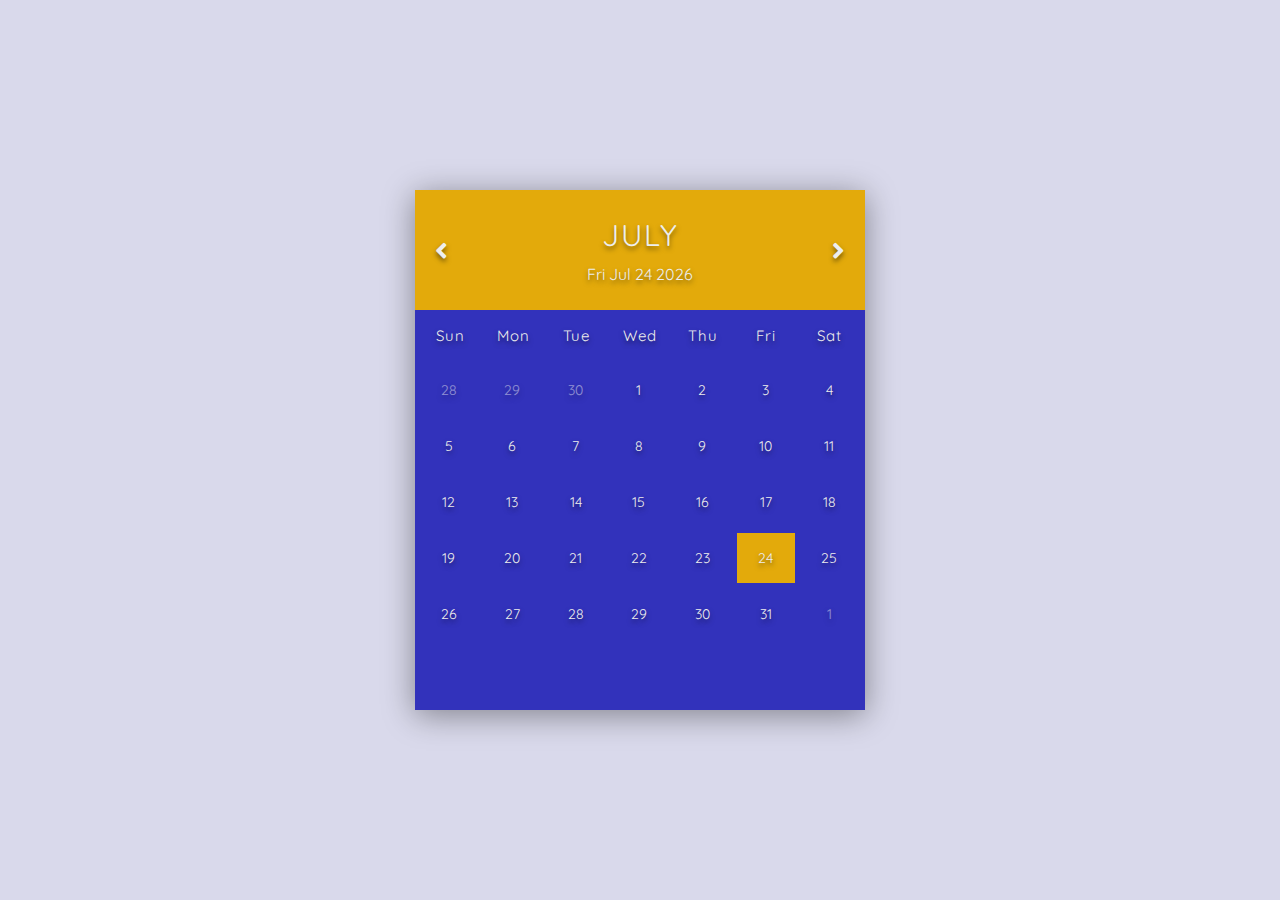
<file: MockUp/Comp380Project/Calendar/index.html>
<!DOCTYPE html>
<html lang="en">
  <head>
    <meta charset="UTF-8" />
    <meta name="viewport" content="width=device-width, initial-scale=1.0" />
    <title>Calendar</title>
    <link rel="stylesheet" href="styles.css" />
    <link
      rel="stylesheet"
      href="https://cdnjs.cloudflare.com/ajax/libs/font-awesome/5.13.0/css/all.min.css"
    />
    <link
      href="https://fonts.googleapis.com/css2?family=Quicksand:wght@300;400;500;600;700&display=swap"
      rel="stylesheet"
    />
  </head>
  <body>
    <div class="container">
      <div class="calendar">
        <div class="month">
          <i class="fas fa-angle-left prev"></i>
          <div class="date">
            <h1></h1>
            <p></p>
          </div>
          <i class="fas fa-angle-right next"></i>
        </div>
        <div class="weekdays">
          <div>Sun</div>
          <div>Mon</div>
          <div>Tue</div>
          <div>Wed</div>
          <div>Thu</div>
          <div>Fri</div>
          <div>Sat</div>
        </div>
        <div class="days"></div>
      </div>
    </div>

    <script src="app.js"></script>
  </body>
</html>
</file>
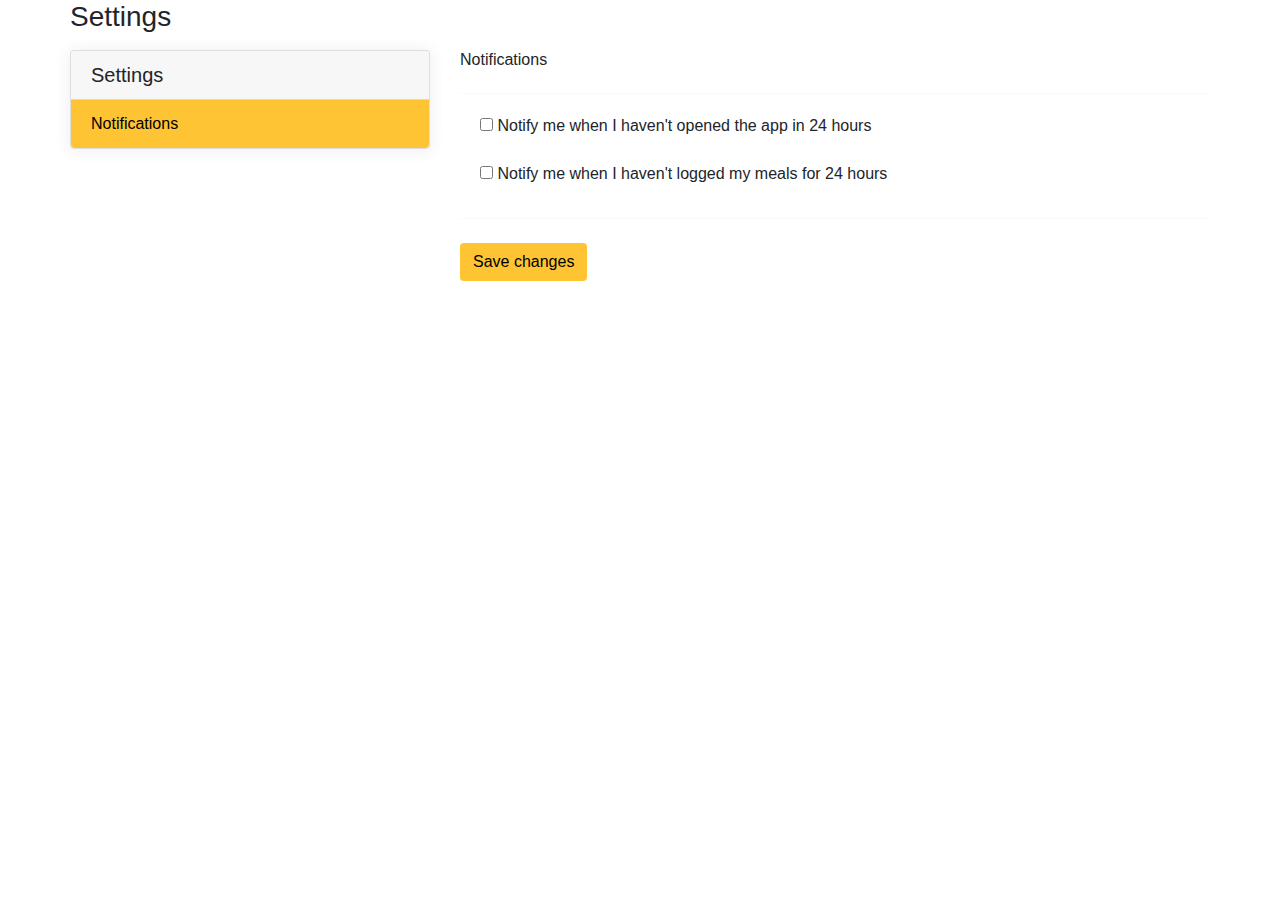
<file: MockUp/Comp380Project/Settings/index.html>
<!DOCTYPE html>
<html lang="en">
<head>
    <meta charset="UTF-8">
    <meta http-equiv="X-UA-Compatible" content="IE=edge">
    <meta name="viewport" content="width=device-width, initial-scale=1.0">
    <title>Settings Page</title>
    <link rel="stylesheet" href="styles.css">
    <script src="app.js" defer></script>
    <link rel="stylesheet" href="https://cdn.jsdelivr.net/npm/bootstrap@4.0.0/dist/css/bootstrap.min.css" integrity="sha384-Gn5384xqQ1aoWXA+058RXPxPg6fy4IWvTNh0E263XmFcJlSAwiGgFAW/dAiS6JXm" crossorigin="anonymous"></head>
<body>
    
    <link href="https://maxcdn.bootstrapcdn.com/font-awesome/4.7.0/css/font-awesome.min.css" rel="stylesheet" />

  <div class="container p-0">
      <h1 class="h3 mb-3">Settings</h1>
      <div class="row">
          <div class="col-md-5 col-xl-4">
  
              <div class="card">
                  <div class="card-header">
                      <h5 class="card-title mb-0"> Settings</h5>
                  </div>
  
                <!-- Main Buttons for Tabs -->
                  <div class="list-group list-group-flush tabs" role="tablist">
                      
                      <a class="list-group-item list-group-item-action active tab" href="#account-notifications" data-tab-target="#account-notifications">
                        Notifications
                      </a>
                      
                  </div>
                  
              </div>
          </div>
  
          <div class="col-md-7 col-xl-8">
            <!-- Main Div for Both -->
              <div class="tab-content">

                

                    <!-- Notifs -->
                    <form>

                    <div id="account-notifications" class="active" data-tab-content>
                        <h6 class="mb-4">Notifications</h6>

                    <hr class="border-light m-0">
                    <div class="card-body pb-2">
                        <div class="form-group">
                        <label class="switcher">
                          <input type="checkbox" class="switcher-input" >
                          <span class="switcher-indicator">
                            <span class="switcher-yes"></span>
                            <span class="switcher-no"></span>
                          </span>
                          <span class="switcher-label">Notify me when I haven't opened the app in 24 hours</span>
                        </label>
                      </div>
                      <div class="form-group">
                        <label class="switcher">
                          <input type="checkbox" class="switcher-input" >
                          <span class="switcher-indicator">
                            <span class="switcher-yes"></span>
                            <span class="switcher-no"></span>
                          </span>
                          <span class="switcher-label">Notify me when I haven't logged my meals for 24 hours</span>
                        </label>
                      </div>
            
                    </div>
                    <hr class="border-light m-0">
                    <br>
                    <button type="submit" class="btn submit-button">Save changes</button>
                </form>
                    </div>
                    
          </div>
      </div>
  
  </div>

</body>
</html>
</file>
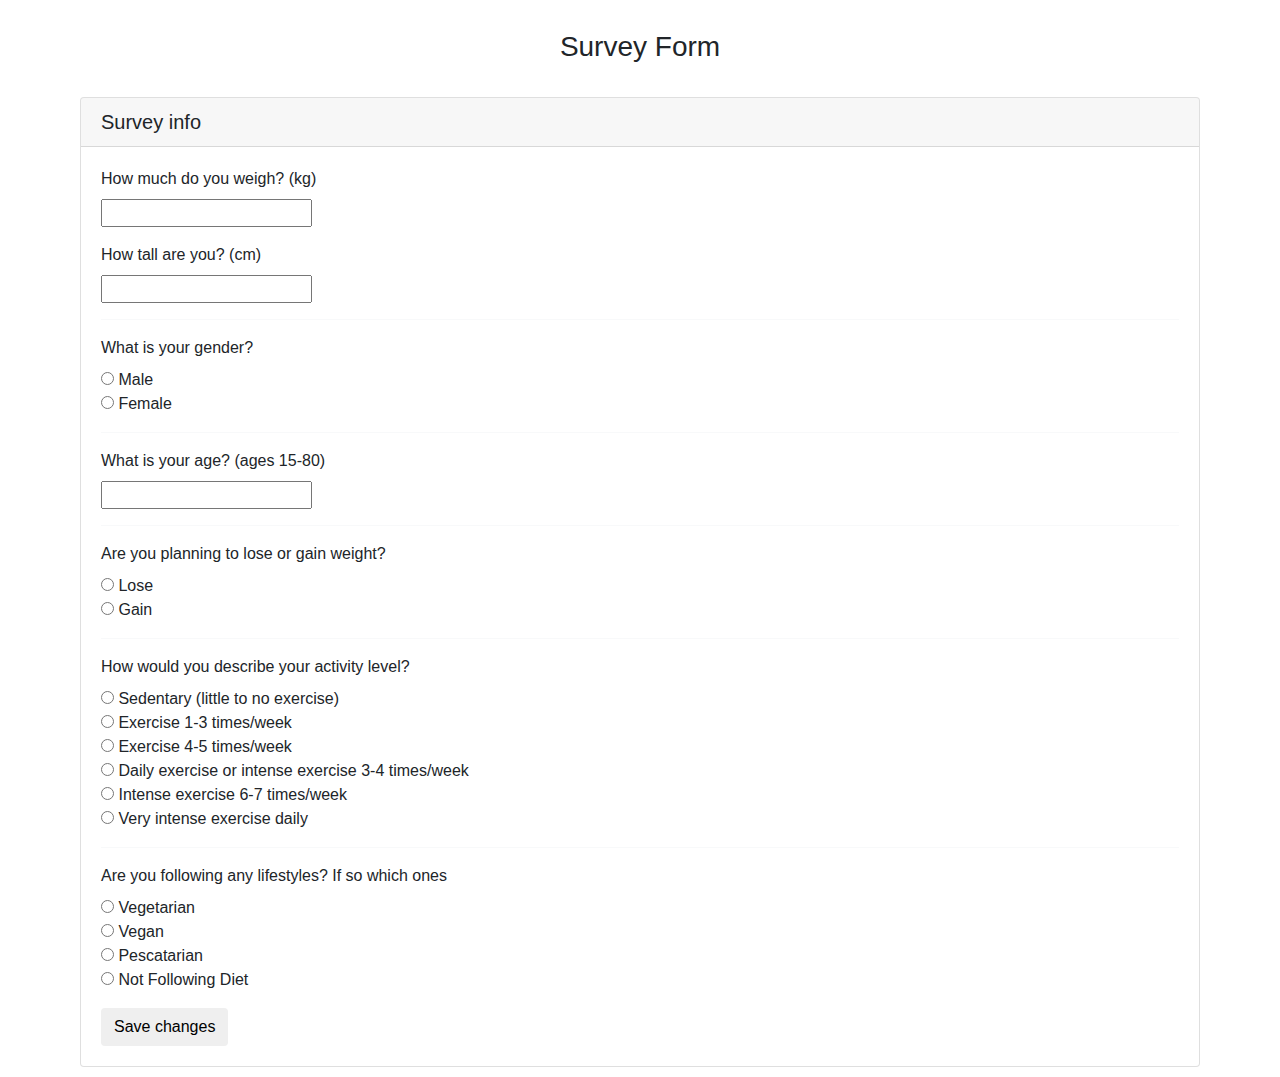
<file: MockUp/Comp380Project/Survey Form/index.html>
<!DOCTYPE html>
<html lang="en">
<head>
    <meta charset="UTF-8">
    <meta http-equiv="X-UA-Compatible" content="IE=edge">
    <meta name="viewport" content="width=device-width, initial-scale=1.0">
    <title>Survey Form</title>
    <link rel="stylesheet" href="styles.css">
    <script src="app.js" defer></script>
    <link rel="stylesheet" href="https://cdn.jsdelivr.net/npm/bootstrap@4.0.0/dist/css/bootstrap.min.css" integrity="sha384-Gn5384xqQ1aoWXA+058RXPxPg6fy4IWvTNh0E263XmFcJlSAwiGgFAW/dAiS6JXm" crossorigin="anonymous"></head>
<body>
    
    <link href="https://maxcdn.bootstrapcdn.com/font-awesome/4.7.0/css/font-awesome.min.css" rel="stylesheet" />

  <div class="container p-0">
      <h1 class="h3">Survey Form</h1>
      <div class="row">

          </div>
  
          <div class=" main-class">
              <div class="tab-content">

                <div id="account" data-tab-content role="tabpanel" class="active">
                      <div class="card">
                          <div class="card-header">
                              <div class="card-actions float-right">

                              </div>
                              <h5 class="card-title mb-0">Survey info</h5>
                          </div>
                          <div class="card-body">
                              <form>

                                <div class="form-group ">
                                    <label>How much do you weigh? (kg) </label>
                                    <br>
                                    <input type="number" id="userInput1">
                                </div>

                                <div class="form-group ">
                                  <label>How tall are you? (cm) </label>
                                  <br>
                                  <input type="number" id="userInput2" >
                              </div>

                              <!-- Sex/ Gender -->
                              <hr class="border-light ">
                                  <div class="form-group">
                                      <label >What is your gender? </label>
                                      <br>
                                      <input id="userInput3" name="gender" type="radio" value="male"> Male
                                      <br>
                                      <input id="userInput3" name="gender" type="radio" value="female"> Female
                                  </div>

                                  <!-- Age -->
                              <hr class="border-light ">
                              <div class="form-group">
                                  <label >What is your age? (ages 15-80)</label>
                                  <br>
                                  <input type="number" id="userInput4" >
                              </div>

                              <!-- Losing or Gaining Weight -->
                              <hr class="border-light ">
                                  <div class="form-group">
                                      <label >Are you planning to lose or gain weight?</label>
                                      <br>
                                      <input id="userInput5" name="diet" type="radio" value="Lose"> Lose
                                      <br>
                                      <input id="userInput5" name="diet" type="radio" value="Gain"> Gain
                                  </div>

                                  
                                  

                                  <!-- Activity Level -->
                                  <hr class="border-light ">
                                  <div class="form-group">
                                    <label >How would you describe your activity level?</label>
                                    <br>
                                    <input name="exercise" type="radio" id="userInput6" value="Sedentary (little to no exercise)"> Sedentary (little to no exercise)
                                    <br>
                                    <input name="exercise" type="radio" id="userInput6" value="Exercise 1-3 times/week"> Exercise 1-3 times/week
                                    <br>
                                    <input name="exercise" type="radio" id="userInput6" value="Exercise 4-5 times/week"> Exercise 4-5 times/week
                                    <br>
                                    <input name="exercise" type="radio" id="userInput6" value="Daily exercise or intense exercise 3-4 times/week"> Daily exercise or intense exercise 3-4 times/week
                                    <br>
                                    <input name="exercise" type="radio" id="userInput6" value="Intense exercise 6-7 times/week"> Intense exercise 6-7 times/week
                                    <br> 
                                    <input name="exercise" type="radio" id="userInput6" value="Very intense exercise daily">  Very intense exercise daily
                                </div>

                                <!-- Follow any lifestyles? -->
                                  <hr class="border-light ">
                                  <div class="form-group">
                                      <label>Are you following any lifestyles? If so which ones </label>
                                      <fieldset>
                                        <div class="item">
                                            <input type="radio" id="userInput7" name="lifestyle" value="Vegetarian"> Vegetarian</input>
                                        </div>

                                        <div class="item">
                                            <input type="radio" id="userInput7" name="lifestyle" value="Vegan"> Vegan</input>
                                        </div>

                                        <div class="item">
                                            <input type="radio" id="userInput7" name="lifestyle" value="Pescatarian"> Pescatarian </input>
                                        </div>

                                        <div class="item">
                                            <input type="radio" id="userInput7" name="lifestyle" value="No Diet"> Not Following Diet </input>
                                        </div>
                                        </fieldset>

                                  </div>

                                  <button id="btn" type="submit" class="btn submit-button">Save changes</button>
                              </form>
  
                          </div>
                      </div>
                </div> 

                    </div>
                    
          </div>
      </div>
  
  </div>

</body>
</html>
</file>
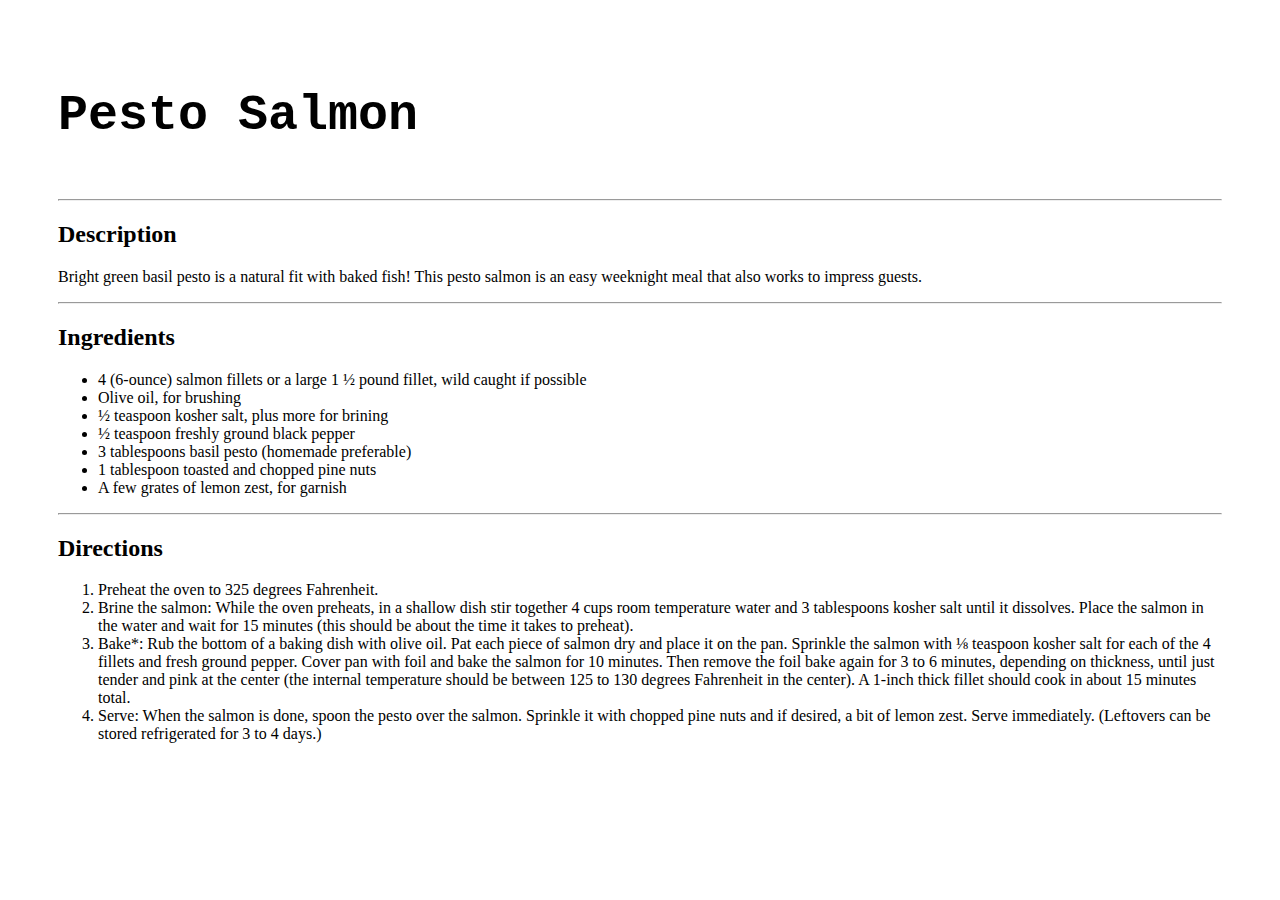
<file: MockUp/Comp380Project/Meal Library/Pescatarian/salmon.html>
<!doctype html>
<html lang="en">
<head>
  <meta charset="utf-8">
  <title>Salmon Recipe</title>
  <meta name="viewport" content="width=device-width, initial-scale=1.0">
  <link rel="stylesheet" href="../css/recipe.css">
</head>

<body>
    
    <div class="pagecontent">
        <h1>Pesto Salmon</h1>
        <hr />
        <h2>Description</h2>
        <p>Bright green basil pesto is a natural fit with baked fish! This pesto salmon is an easy weeknight meal that also works to impress guests.</p>
        <hr />
        <h2>Ingredients</h2>
        <ul>
            <li>4 (6-ounce) salmon fillets or a large 1 ½ pound fillet, wild caught if possible</li>
            <li>Olive oil, for brushing</li>
            <li>½ teaspoon kosher salt, plus more for brining</li>
            <li>½ teaspoon freshly ground black pepper</li>
            <li>3 tablespoons basil pesto (homemade preferable)</li>
            <li>1 tablespoon toasted and chopped pine nuts</li>
            <li>A few grates of lemon zest, for garnish</li>
        </ul>
        <hr />
        <h2>Directions</h2>
        <ol>
            <li>Preheat the oven to 325 degrees Fahrenheit.</li>
            <li>Brine the salmon: While the oven preheats, in a shallow dish stir together 4 cups room temperature water and 3 tablespoons kosher salt until it dissolves. Place the salmon in the water and wait for 15 minutes (this should be about the time it takes to preheat).</li>
            <li>Bake*: Rub the bottom of a baking dish with olive oil. Pat each piece of salmon dry and place it on the pan. Sprinkle the salmon with ⅛ teaspoon kosher salt for each of the 4 fillets and fresh ground pepper. Cover pan with foil and bake the salmon for 10 minutes. Then remove the foil bake again for 3 to 6 minutes, depending on thickness, until just tender and pink at the center (the internal temperature should be between 125 to 130 degrees Fahrenheit in the center). A 1-inch thick fillet should cook in about 15 minutes total.</li>
            <li>Serve: When the salmon is done, spoon the pesto over the salmon. Sprinkle it with chopped pine nuts and if desired, a bit of lemon zest. Serve immediately. (Leftovers can be stored refrigerated for 3 to 4 days.)</li>
        </ol>
    </div>

</body>

</html>
</file>
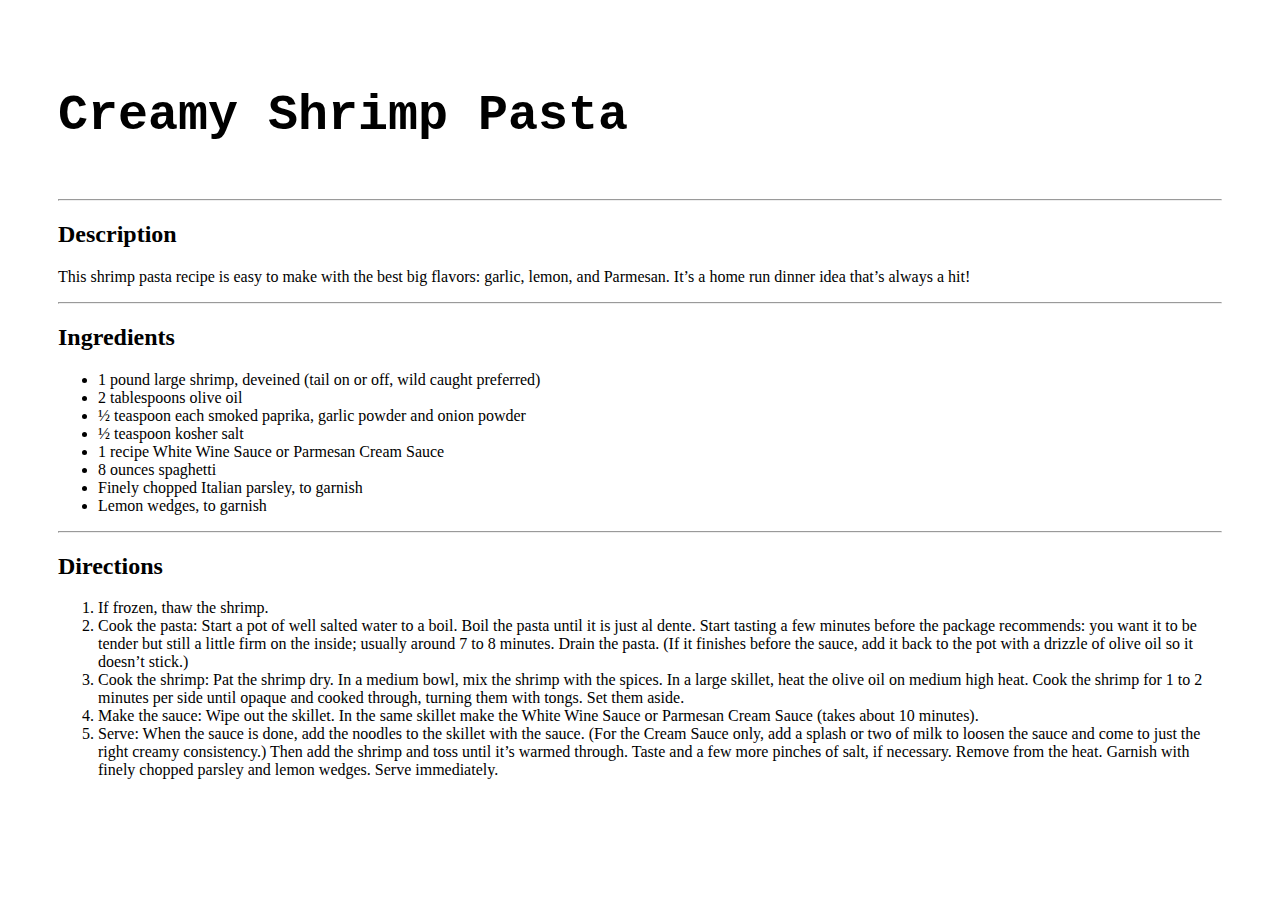
<file: MockUp/Comp380Project/Meal Library/Pescatarian/shrimp.html>
<!doctype html>
<html lang="en">
<head>
  <meta charset="utf-8">
  <title>Shrimp Recipe</title>
  <meta name="viewport" content="width=device-width, initial-scale=1.0">
  <link rel="stylesheet" href="../css/recipe.css">
</head>

<body>
    
    <div class="pagecontent">
        <h1>Creamy Shrimp Pasta</h1>
        <hr />
        <h2>Description</h2>
        <p>This shrimp pasta recipe is easy to make with the best big flavors: garlic, lemon, and Parmesan. It’s a home run dinner idea that’s always a hit!</p>
        <hr />
        <h2>Ingredients</h2>
        <ul>
            <li>1 pound large shrimp, deveined (tail on or off, wild caught preferred)</li>
            <li>2 tablespoons olive oil</li>
            <li>½ teaspoon each smoked paprika, garlic powder and onion powder</li>
            <li>½ teaspoon kosher salt</li>
            <li>1 recipe White Wine Sauce or Parmesan Cream Sauce</li>
            <li>8 ounces spaghetti</li>
            <li>Finely chopped Italian parsley, to garnish</li>
            <li>Lemon wedges, to garnish</li>
        </ul>
        <hr />
        <h2>Directions</h2>
        <ol>
            <li>If frozen, thaw the shrimp.</li>
            <li>Cook the pasta: Start a pot of well salted water to a boil. Boil the pasta until it is just al dente. Start tasting a few minutes before the package recommends: you want it to be tender but still a little firm on the inside; usually around 7 to 8 minutes. Drain the pasta. (If it finishes before the sauce, add it back to the pot with a drizzle of olive oil so it doesn’t stick.)</li>
            <li>Cook the shrimp: Pat the shrimp dry. In a medium bowl, mix the shrimp with the spices. In a large skillet, heat the olive oil on medium high heat. Cook the shrimp for 1 to 2 minutes per side until opaque and cooked through, turning them with tongs. Set them aside.</li>
            <li>Make the sauce: Wipe out the skillet. In the same skillet make the White Wine Sauce or Parmesan Cream Sauce (takes about 10 minutes).</li>
            <li>Serve: When the sauce is done, add the noodles to the skillet with the sauce. (For the Cream Sauce only, add a splash or two of milk to loosen the sauce and come to just the right creamy consistency.) Then add the shrimp and toss until it’s warmed through. Taste and a few more pinches of salt, if necessary. Remove from the heat. Garnish with finely chopped parsley and lemon wedges. Serve immediately.</li>
        </ol>
    </div>

</body>

</html>
</file>
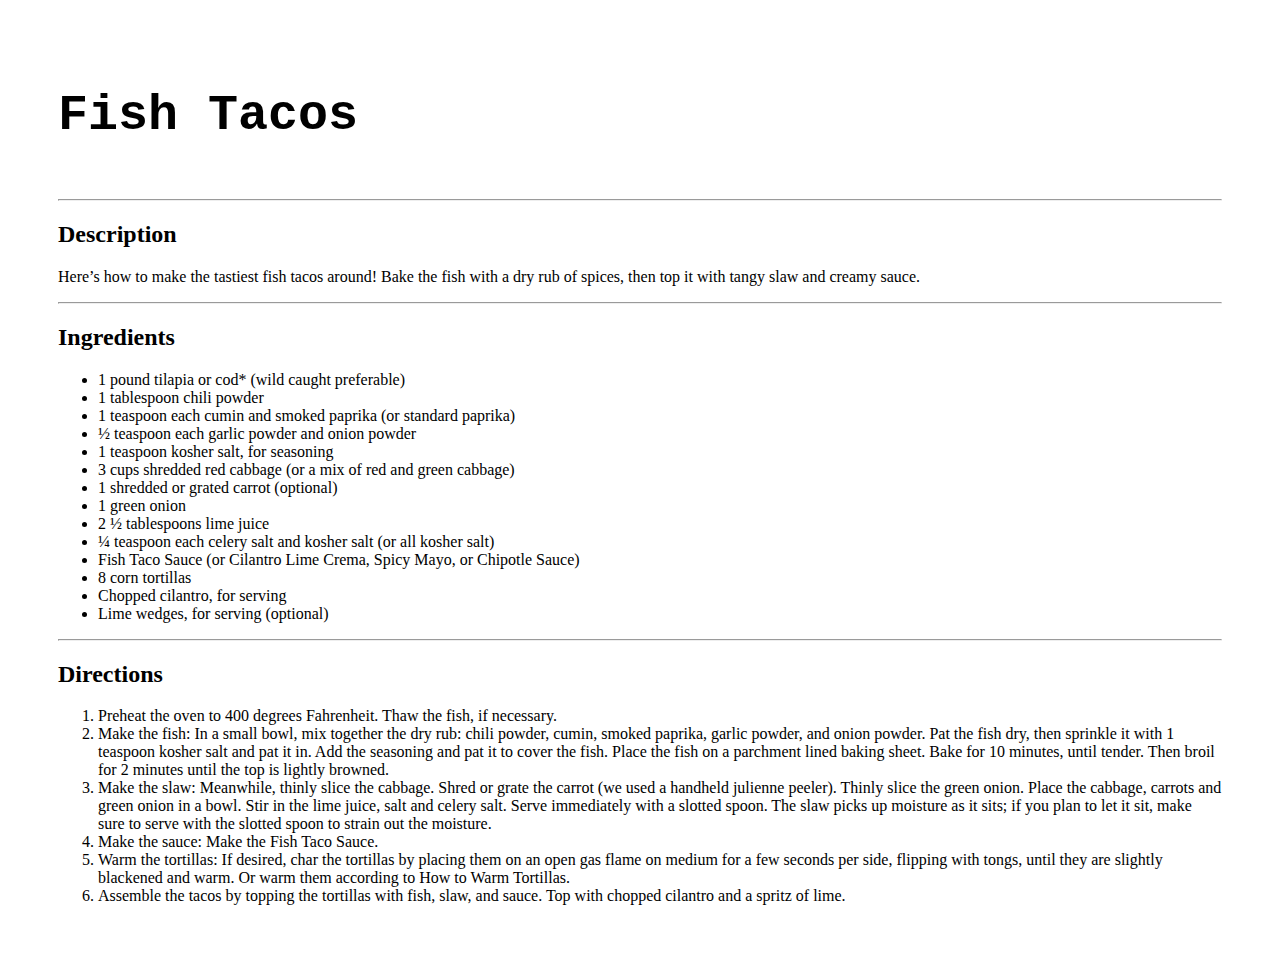
<file: MockUp/Comp380Project/Meal Library/Pescatarian/tacos.html>
<!doctype html>
<html lang="en">
<head>
  <meta charset="utf-8">
  <title>Fish Taco Recipe</title>
  <meta name="viewport" content="width=device-width, initial-scale=1.0">
  <link rel="stylesheet" href="../css/recipe.css">
</head>

<body>
    
    <div class="pagecontent">
        <h1>Fish Tacos</h1>
        <hr />
        <h2>Description</h2>
        <p>Here’s how to make the tastiest fish tacos around! Bake the fish with a dry rub of spices, then top it with tangy slaw and creamy sauce.</p>
        <hr />
        <h2>Ingredients</h2>
        <ul>
            <li>1 pound tilapia or cod* (wild caught preferable)</li>
            <li>1 tablespoon chili powder</li>
            <li>1 teaspoon each cumin and smoked paprika (or standard paprika)</li>
            <li>½ teaspoon each garlic powder and onion powder</li>
            <li>1 teaspoon kosher salt, for seasoning</li>
            <li>3 cups shredded red cabbage (or a mix of red and green cabbage)</li>
            <li>1 shredded or grated carrot (optional)</li>
            <li>1 green onion</li>
            <li>2 ½ tablespoons lime juice</li>
            <li>¼ teaspoon each celery salt and kosher salt (or all kosher salt)</li>
            <li>Fish Taco Sauce (or Cilantro Lime Crema, Spicy Mayo, or Chipotle Sauce)</li>
            <li>8 corn tortillas</li>
            <li>Chopped cilantro, for serving</li>
            <li>Lime wedges, for serving (optional)</li>
        </ul>
        <hr />
        <h2>Directions</h2>
        <ol>
            <li>Preheat the oven to 400 degrees Fahrenheit. Thaw the fish, if necessary.</li>
            <li>Make the fish: In a small bowl, mix together the dry rub: chili powder, cumin, smoked paprika, garlic powder, and onion powder. Pat the fish dry, then sprinkle it with 1 teaspoon kosher salt and pat it in. Add the seasoning and pat it to cover the fish. Place the fish on a parchment lined baking sheet. Bake for 10 minutes, until tender. Then broil for 2 minutes until the top is lightly browned.</li>
            <li>Make the slaw: Meanwhile, thinly slice the cabbage. Shred or grate the carrot (we used a handheld julienne peeler). Thinly slice the green onion. Place the cabbage, carrots and green onion in a bowl. Stir in the lime juice, salt and celery salt. Serve immediately with a slotted spoon. The slaw picks up moisture as it sits; if you plan to let it sit, make sure to serve with the slotted spoon to strain out the moisture.</li>
            <li>Make the sauce: Make the Fish Taco Sauce.</li>
            <li>Warm the tortillas: If desired, char the tortillas by placing them on an open gas flame on medium for a few seconds per side, flipping with tongs, until they are slightly blackened and warm. Or warm them according to How to Warm Tortillas.</li>
            <li>Assemble the tacos by topping the tortillas with fish, slaw, and sauce. Top with chopped cilantro and a spritz of lime. </li>
        </ol>
    </div>

</body>

</html>
</file>
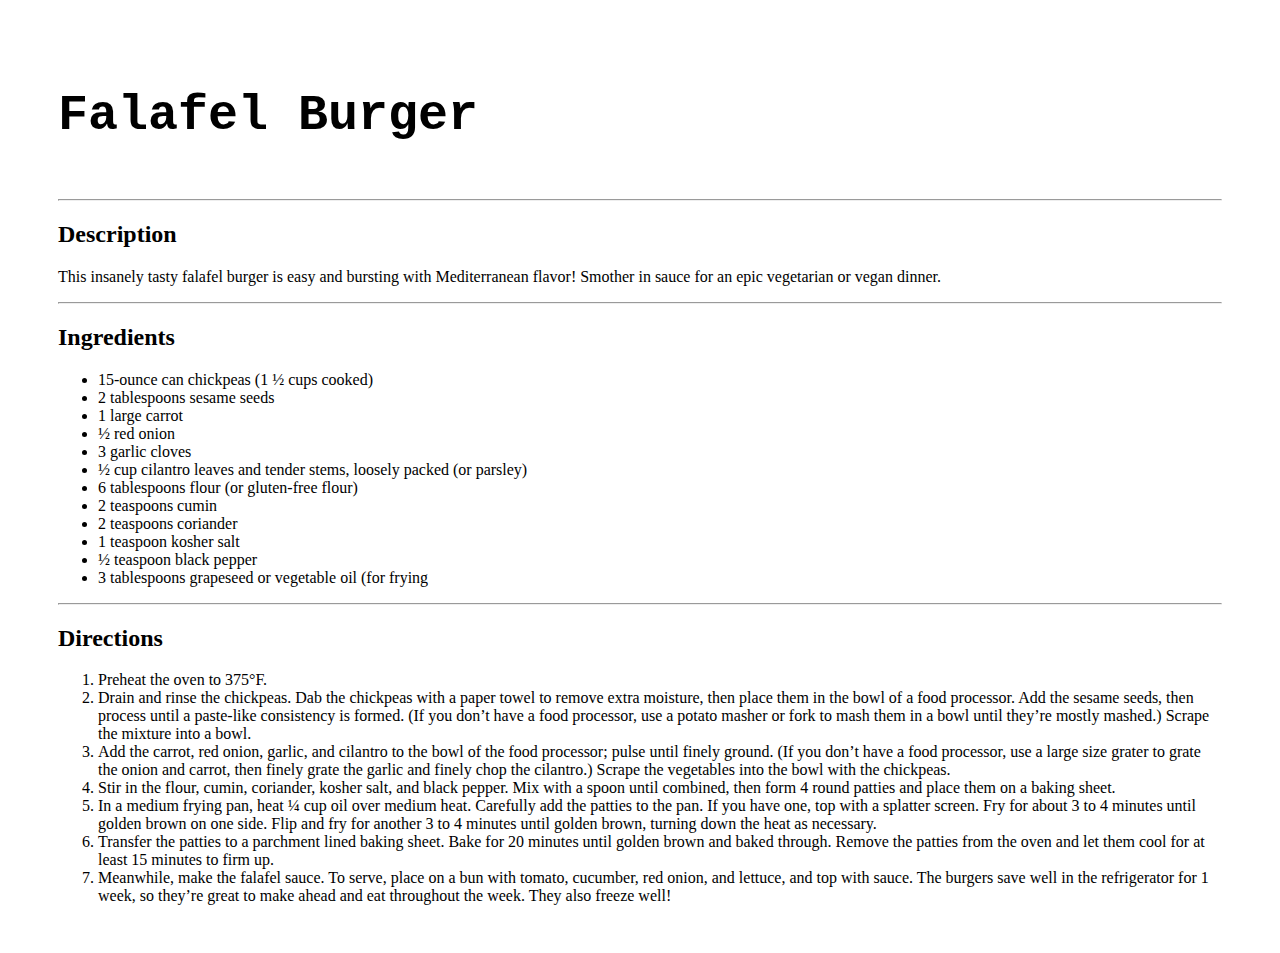
<file: MockUp/Comp380Project/Meal Library/Vegan/burger.html>
<!doctype html>
<html lang="en">
<head>
  <meta charset="utf-8">
  <title>Falafel Burger</title>
  <meta name="viewport" content="width=device-width, initial-scale=1.0">
  <link rel="stylesheet" href="../css/recipe.css">
</head>

<body>
    
    <div class="pagecontent">
        <h1>Falafel Burger</h1>
        <hr />
        <h2>Description</h2>
        <p>This insanely tasty falafel burger is easy and bursting with Mediterranean flavor! Smother in sauce for an epic vegetarian or vegan dinner.</p>
        <hr />
        <h2>Ingredients</h2>
        <ul>
            <li>15-ounce can chickpeas (1 ½ cups cooked)</li>
            <li>2 tablespoons sesame seeds</li>
            <li>1 large carrot</li>
            <li>½ red onion</li>
            <li>3 garlic cloves</li>
            <li>½ cup cilantro leaves and tender stems, loosely packed (or parsley)</li>
            <li>6 tablespoons flour (or gluten-free flour)</li>
            <li>2 teaspoons cumin</li>
            <li>2 teaspoons coriander</li>
            <li>1 teaspoon kosher salt</li>
            <li>½ teaspoon black pepper</li>
            <li>3 tablespoons grapeseed or vegetable oil (for frying</li>
        </ul>
        <hr />
        <h2>Directions</h2>
        <ol>
            <li>Preheat the oven to 375°F.</li>
            <li>Drain and rinse the chickpeas. Dab the chickpeas with a paper towel to remove extra moisture, then place them in the bowl of a food processor. Add the sesame seeds, then process until a paste-like consistency is formed. (If you don’t have a food processor, use a potato masher or fork to mash them in a bowl until they’re mostly mashed.) Scrape the mixture into a bowl.</li>
            <li>Add the carrot, red onion, garlic, and cilantro to the bowl of the food processor; pulse until finely ground. (If you don’t have a food processor, use a large size grater to grate the onion and carrot, then finely grate the garlic and finely chop the cilantro.) Scrape the vegetables into the bowl with the chickpeas.</li>
            <li>Stir in the flour, cumin, coriander, kosher salt, and black pepper. Mix with a spoon until combined, then form 4 round patties and place them on a baking sheet.</li>
            <li>In a medium frying pan, heat ¼ cup oil over medium heat. Carefully add the patties to the pan. If you have one, top with a splatter screen. Fry for about 3 to 4 minutes until golden brown on one side. Flip and fry for another 3 to 4 minutes until golden brown, turning down the heat as necessary.</li>
            <li>Transfer the patties to a parchment lined baking sheet. Bake for 20 minutes until golden brown and baked through. Remove the patties from the oven and let them cool for at least 15 minutes to firm up.</li>
            <li>Meanwhile, make the falafel sauce. To serve, place on a bun with tomato, cucumber, red onion, and lettuce, and top with sauce. The burgers save well in the refrigerator for 1 week, so they’re great to make ahead and eat throughout the week. They also freeze well!</li>
        </ol>
    </div>

</body>

</html>
</file>
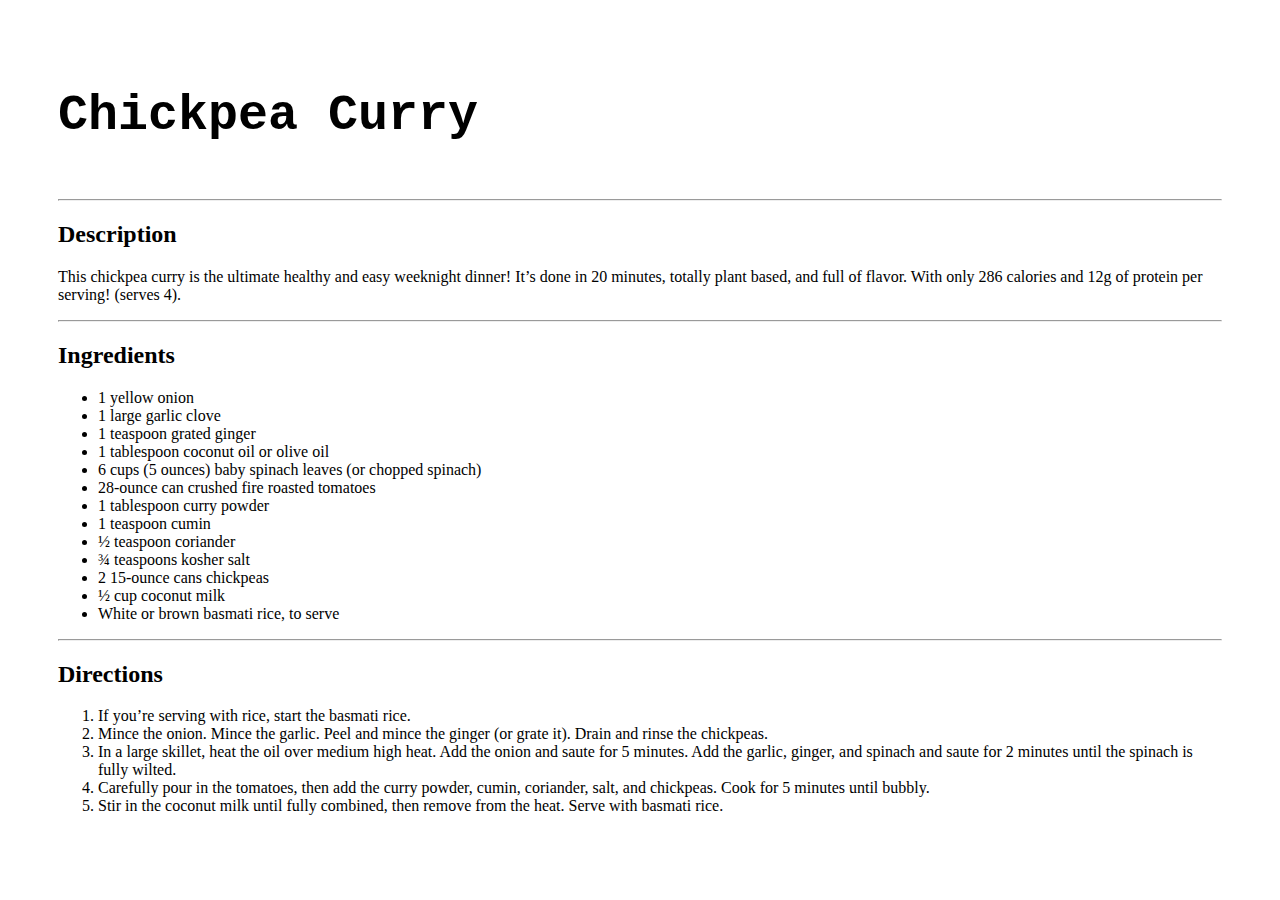
<file: MockUp/Comp380Project/Meal Library/Vegan/curry.html>
<!doctype html>
<html lang="en">
<head>
  <meta charset="utf-8">
  <title>Chickpea Curry Recipe</title>
  <meta name="viewport" content="width=device-width, initial-scale=1.0">
  <link rel="stylesheet" href="../css/recipe.css">
</head>

<body>
    
    <div class="pagecontent">
        <h1>Chickpea Curry</h1>
        <hr />
        <h2>Description</h2>
        <p>This chickpea curry is the ultimate healthy and easy weeknight dinner! It’s done in 20 minutes, totally plant based, and full of flavor. With only 286 calories and 12g of protein per serving! (serves 4).</p>
        <hr />
        <h2>Ingredients</h2>
        <ul>
            <li>1 yellow onion</li>
            <li>1 large garlic clove</li>
            <li>1 teaspoon grated ginger</li>
            <li>1 tablespoon coconut oil or olive oil</li>
            <li>6 cups (5 ounces) baby spinach leaves (or chopped spinach)</li>
            <li>28-ounce can crushed fire roasted tomatoes</li>
            <li>1 tablespoon curry powder</li>
            <li>1 teaspoon cumin</li>
            <li>½ teaspoon coriander</li>
            <li>¾ teaspoons kosher salt</li>
            <li>2 15-ounce cans chickpeas</li>
            <li>½ cup coconut milk</li>
            <li>White or brown basmati rice, to serve</li>
        </ul>
        <hr />
        <h2>Directions</h2>
        <ol>
            <li>If you’re serving with rice, start the basmati rice.</li>
            <li>Mince the onion. Mince the garlic. Peel and mince the ginger (or grate it). Drain and rinse the chickpeas.</li>
            <li>In a large skillet, heat the oil over medium high heat. Add the onion and saute for 5 minutes. Add the garlic, ginger, and spinach and saute for 2 minutes until the spinach is fully wilted.</li>
            <li>Carefully pour in the tomatoes, then add the curry powder, cumin, coriander, salt, and chickpeas. Cook for 5 minutes until bubbly.</li>
            <li>Stir in the coconut milk until fully combined, then remove from the heat. Serve with basmati rice.</li>
        </ol>
    </div>

</body>

</html>
</file>
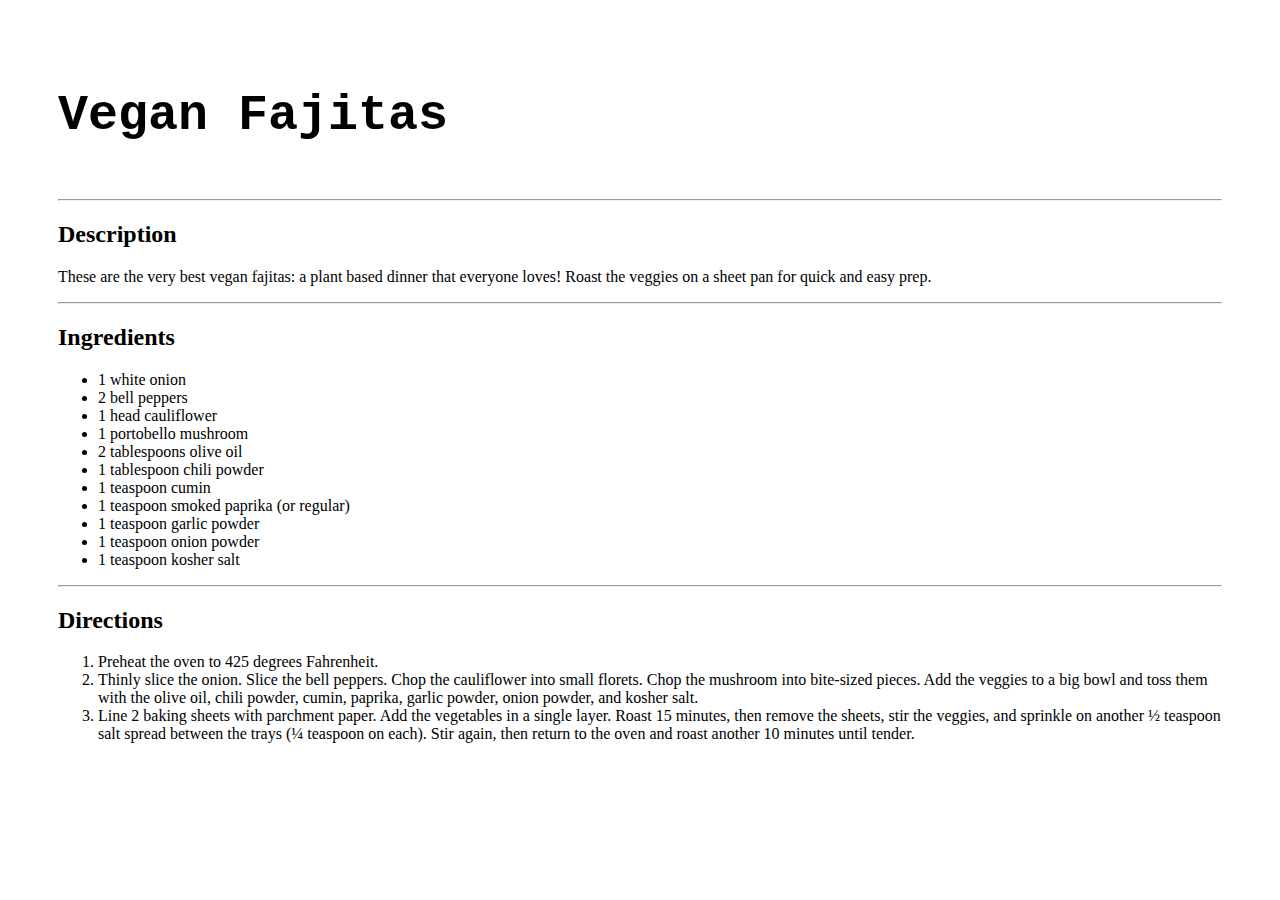
<file: MockUp/Comp380Project/Meal Library/Vegan/fajitas.html>
<!doctype html>
<html lang="en">
<head>
  <meta charset="utf-8">
  <title>Fajitas Recipe</title>
  <meta name="viewport" content="width=device-width, initial-scale=1.0">
  <link rel="stylesheet" href="../css/recipe.css">
</head>

<body>
    
    <div class="pagecontent">
        <h1>Vegan Fajitas</h1>
        <hr />
        <h2>Description</h2>
        <p>These are the very best vegan fajitas: a plant based dinner that everyone loves! Roast the veggies on a sheet pan for quick and easy prep.</p>
        <hr />
        <h2>Ingredients</h2>
        <ul>
            <li>1 white onion</li>
            <li>2 bell peppers</li>
            <li>1 head cauliflower</li>
            <li>1 portobello mushroom</li>
            <li>2 tablespoons olive oil</li>
            <li>1 tablespoon chili powder</li>
            <li>1 teaspoon cumin</li>
            <li>1 teaspoon smoked paprika (or regular)</li>
            <li>1 teaspoon garlic powder</li>
            <li>1 teaspoon onion powder</li>
            <li>1 teaspoon kosher salt</li>
        </ul>
        <hr />
        <h2>Directions</h2>
        <ol>
            <li>Preheat the oven to 425 degrees Fahrenheit.</li>
            <li>Thinly slice the onion. Slice the bell peppers. Chop the cauliflower into small florets. Chop the mushroom into bite-sized pieces. Add the veggies to a big bowl and toss them with the olive oil, chili powder, cumin, paprika, garlic powder, onion powder, and kosher salt.</li>
            <li>Line 2 baking sheets with parchment paper. Add the vegetables in a single layer. Roast 15 minutes, then remove the sheets, stir the veggies, and sprinkle on another ½ teaspoon salt spread between the trays (¼ teaspoon on each). Stir again, then return to the oven and roast another 10 minutes until tender.</li>
        </ol>
    </div>

</body>

</html>
</file>
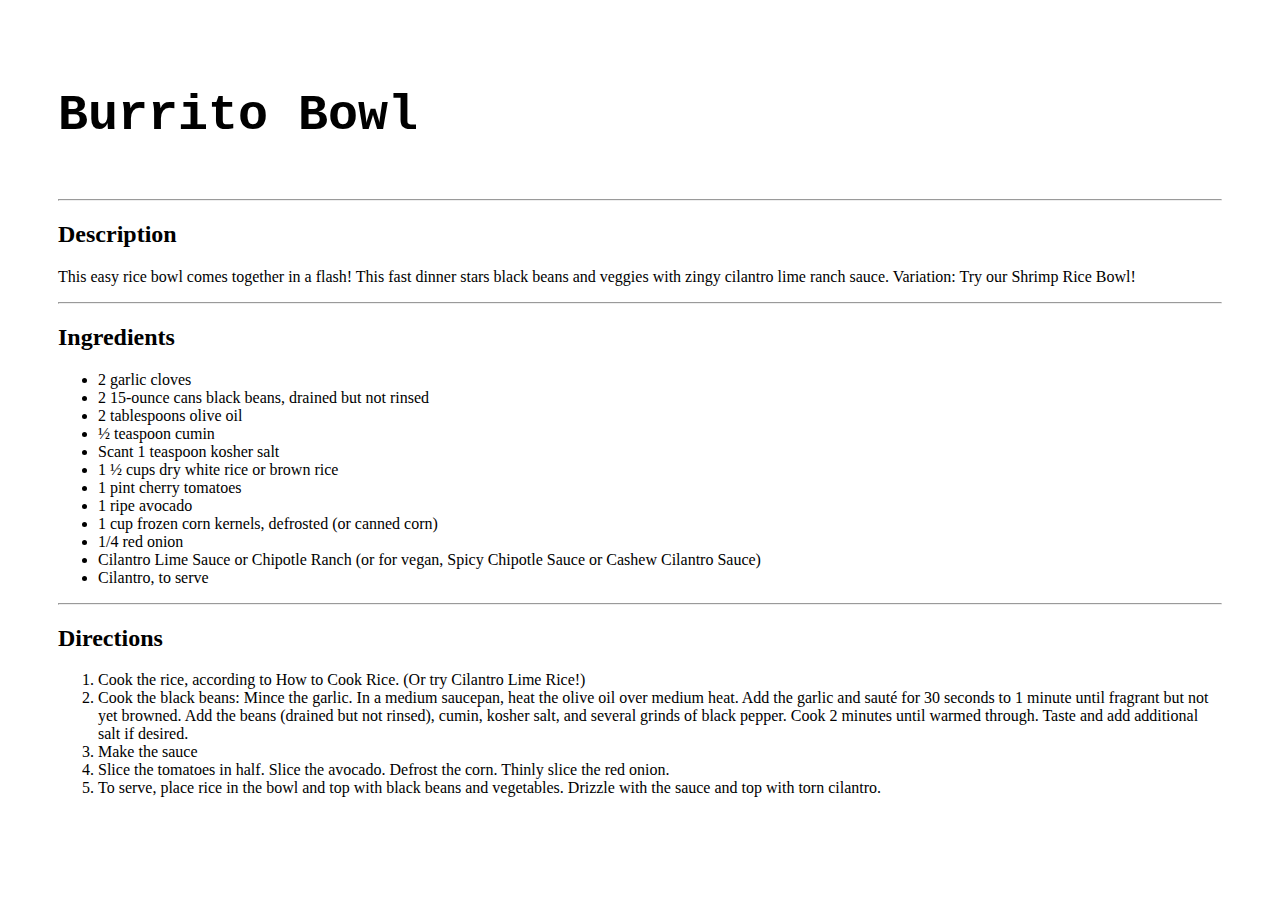
<file: MockUp/Comp380Project/Meal Library/Vegetarian/bowl.html>
<!doctype html>
<html lang="en">
<head>
  <meta charset="utf-8">
  <title>Bowl Recipe</title>
  <meta name="viewport" content="width=device-width, initial-scale=1.0">
  <link rel="stylesheet" href="../css/recipe.css">
</head>

<body>
    
    <div class="pagecontent">
        <h1>Burrito Bowl</h1>
        <hr />
        <h2>Description</h2>
        <p>This easy rice bowl comes together in a flash! This fast dinner stars black beans and veggies with zingy cilantro lime ranch sauce. Variation: Try our Shrimp Rice Bowl!</p>
        <hr />
        <h2>Ingredients</h2>
        <ul>
            <li>2 garlic cloves</li>
            <li>2 15-ounce cans black beans, drained but not rinsed</li>
            <li>2 tablespoons olive oil</li>
            <li>½ teaspoon cumin</li>
            <li>Scant 1 teaspoon kosher salt</li>
            <li>1 ½ cups dry white rice or brown rice</li>
            <li>1 pint cherry tomatoes</li>
            <li>1 ripe avocado</li>
            <li>1 cup frozen corn kernels, defrosted (or canned corn)</li>
            <li>1/4 red onion</li>
            <li>Cilantro Lime Sauce or Chipotle Ranch (or for vegan, Spicy Chipotle Sauce or Cashew Cilantro Sauce)</li>
            <li>Cilantro, to serve</li>
        </ul>
        <hr />
        <h2>Directions</h2>
        <ol>
            <li>Cook the rice, according to How to Cook Rice. (Or try Cilantro Lime Rice!)</li>
            <li>Cook the black beans: Mince the garlic. In a medium saucepan, heat the olive oil over medium heat. Add the garlic and sauté for 30 seconds to 1 minute until fragrant but not yet browned. Add the beans (drained but not rinsed), cumin, kosher salt, and several grinds of black pepper. Cook 2 minutes until warmed through. Taste and add additional salt if desired.</li>
            <li>Make the sauce</li>
            <li>Slice the tomatoes in half. Slice the avocado. Defrost the corn. Thinly slice the red onion.</li>
            <li>To serve, place rice in the bowl and top with black beans and vegetables. Drizzle with the sauce and top with torn cilantro.</li>
        </ol>
    </div>

</body>

</html>
</file>
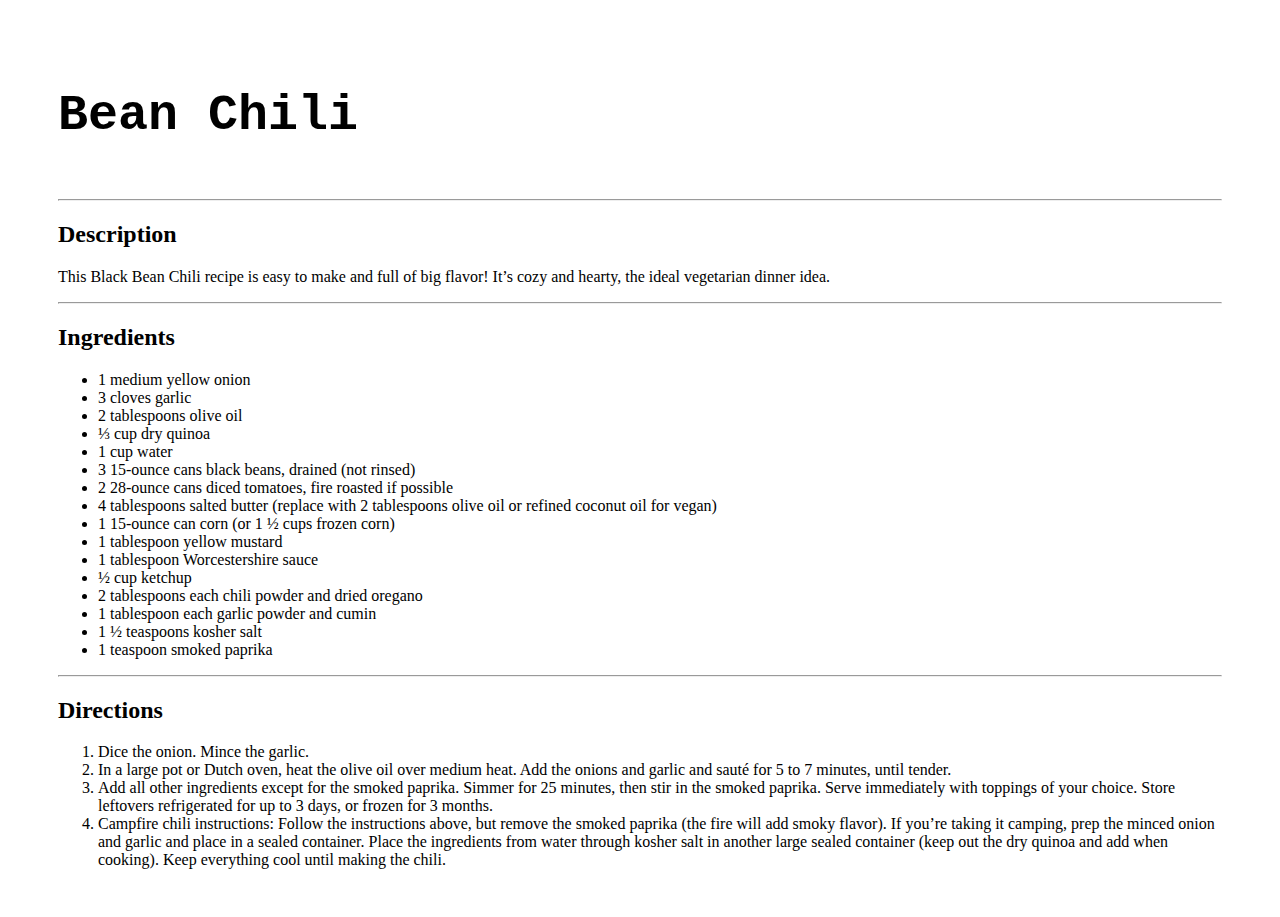
<file: MockUp/Comp380Project/Meal Library/Vegetarian/chili.html>
<!doctype html>
<html lang="en">
<head>
  <meta charset="utf-8">
  <title>Chili Recipe</title>
  <meta name="viewport" content="width=device-width, initial-scale=1.0">
  <link rel="stylesheet" href="../css/recipe.css">
</head>

<body>
    
    <div class="pagecontent">
        <h1>Bean Chili</h1>
        <hr />
        <h2>Description</h2>
        <p>This Black Bean Chili recipe is easy to make and full of big flavor! It’s cozy and hearty, the ideal vegetarian dinner idea.</p>
        <hr />
        <h2>Ingredients</h2>
        <ul>
            <li>1 medium yellow onion</li>
            <li>3 cloves garlic</li>
            <li>2 tablespoons olive oil</li>
            <li>⅓ cup dry quinoa</li>
            <li>1 cup water</li>
            <li>3 15-ounce cans black beans, drained (not rinsed)</li>
            <li>2 28-ounce cans diced tomatoes, fire roasted if possible</li>
            <li>4 tablespoons salted butter (replace with 2 tablespoons olive oil or refined coconut oil for vegan)</li>
            <li>1 15-ounce can corn (or 1 ½ cups frozen corn)</li>
            <li>1 tablespoon yellow mustard</li>
            <li>1 tablespoon Worcestershire sauce</li>
            <li>½ cup ketchup</li>
            <li>2 tablespoons each chili powder and dried oregano</li>
            <li>1 tablespoon each garlic powder and cumin</li>
            <li>1 ½ teaspoons kosher salt</li>
            <li>1 teaspoon smoked paprika</li>
        </ul>
        <hr />
        <h2>Directions</h2>
        <ol>
            <li>Dice the onion. Mince the garlic.</li>
            <li>In a large pot or Dutch oven, heat the olive oil over medium heat. Add the onions and garlic and sauté for 5 to 7 minutes, until tender.</li>
            <li>Add all other ingredients except for the smoked paprika. Simmer for 25 minutes, then stir in the smoked paprika. Serve immediately with toppings of your choice. Store leftovers refrigerated for up to 3 days, or frozen for 3 months.</li>
            <li>Campfire chili instructions: Follow the instructions above, but remove the smoked paprika (the fire will add smoky flavor). If you’re taking it camping, prep the minced onion and garlic and place in a sealed container. Place the ingredients from water through kosher salt in another large sealed container (keep out the dry quinoa and add when cooking). Keep everything cool until making the chili.</li>
        </ol>
    </div>

</body>

</html>
</file>
<file: MockUp/Comp380Project/Calendar/styles.css>
* {
    margin: 0;
    padding: 0;
    box-sizing: border-box;
    font-family: "Quicksand", sans-serif;
  }
  
  html {
    font-size: 62.5%;
  }
  
  .container {
    width: 100%;
    height: 100vh;
    background-color: #d9d9eb;
    color: #eee;
    display: flex;
    justify-content: center;
    align-items: center;
  }
  
  .calendar {
    width: 45rem;
    height: 52rem;
    background-color: #3232bb;
    box-shadow: 0 0.5rem 3rem rgba(0, 0, 0, 0.4);
  }
  
  .month {
    width: 100%;
    height: 12rem;
    background-color: #e3aa0b;
    display: flex;
    justify-content: space-between;
    align-items: center;
    padding: 0 2rem;
    text-align: center;
    text-shadow: 0 0.3rem 0.5rem rgba(0, 0, 0, 0.5);
  }
  
  .month i {
    font-size: 2.5rem;
    cursor: pointer;
  }
  
  .month h1 {
    font-size: 3rem;
    font-weight: 400;
    text-transform: uppercase;
    letter-spacing: 0.2rem;
    margin-bottom: 1rem;
  }
  
  .month p {
    font-size: 1.6rem;
  }
  
  .weekdays {
    width: 100%;
    height: 5rem;
    padding: 0 0.4rem;
    display: flex;
    align-items: center;
  }
  
  .weekdays div {
    font-size: 1.5rem;
    font-weight: 400;
    letter-spacing: 0.1rem;
    width: calc(44.2rem / 7);
    display: flex;
    justify-content: center;
    align-items: center;
    text-shadow: 0 0.3rem 0.5rem rgba(0, 0, 0, 0.5);
  }
  
  .days {
    width: 100%;
    display: flex;
    flex-wrap: wrap;
    padding: 0.2rem;
  }
  
  .days div {
    font-size: 1.4rem;
    margin: 0.3rem;
    width: calc(40.2rem / 7);
    height: 5rem;
    display: flex;
    justify-content: center;
    align-items: center;
    text-shadow: 0 0.3rem 0.5rem rgba(0, 0, 0, 0.5);
    transition: background-color 0.2s;
  }
  
  .days div:hover:not(.today) {
    background-color: #262626;
    border: 0.2rem solid #777;
    cursor: pointer;
  }
  
  .prev-date,
  .next-date {
    opacity: 0.5;
  }
  
  .today {
    background-color: #e3aa0b;
  }
</file>
<file: MockUp/Comp380Project/Settings/styles.css>
body{
    margin-top:20px;
    background:#F0F8FF;
}
.card {
    margin-bottom: 1.5rem;
    box-shadow: 0 1px 15px 1px rgba(52,40,104,.08);
}
.card {
    position: relative;
    display: -ms-flexbox;
    display: flex;
    -ms-flex-direction: column;
    flex-direction: column;
    min-width: 0;
    word-wrap: break-word;
    background-color: #fff;
    background-clip: border-box;
    border: 1px solid #e5e9f2;
    border-radius: .2rem;
}
.card-header:first-child {
    border-radius: calc(.2rem - 1px) calc(.2rem - 1px) 0 0;
}
.card-header {
    border-bottom-width: 1px;
}
.card-header {
    padding: .75rem 1.25rem;
    margin-bottom: 0;
    color: inherit;
    background-color: #fff;
    border-bottom: 1px solid #e5e9f2;
}

[data-tab-content]{
    display: none;
}

.active[data-tab-content]{
    display: block;
}

.tab{
    cursor: pointer;
    color: black !important;
}

.tab.active{
    background-color: #FFc433 !important;
    border: none;
}

.submit-button{
    background-color: #FFc433 !important;
}
</file>
<file: MockUp/Comp380Project/Survey Form/styles.css>
*{
    margin: 0;
    padding: 0;
}

body{
    display: flex;
}



h1{
    text-align: center;
}

.main-class{
    width: 100%;
    height:auto;

    padding: 10px;
}

.h3{
    margin: 15px;
    padding: 15px;
}

label{
    font-weight: 500;
}
</file>
<file: MockUp/Comp380Project/Meal Library/css/recipe.css>
.pagecontent{
    padding: 24px;
}

.pagecontent {
    padding-left: 50px;
    padding-right: 50px;
}

h1 {
    font-family: courier, monospace;
    font-size: 50px;
    font-weight: bold;
    line-height: 2em;
}
</file>
